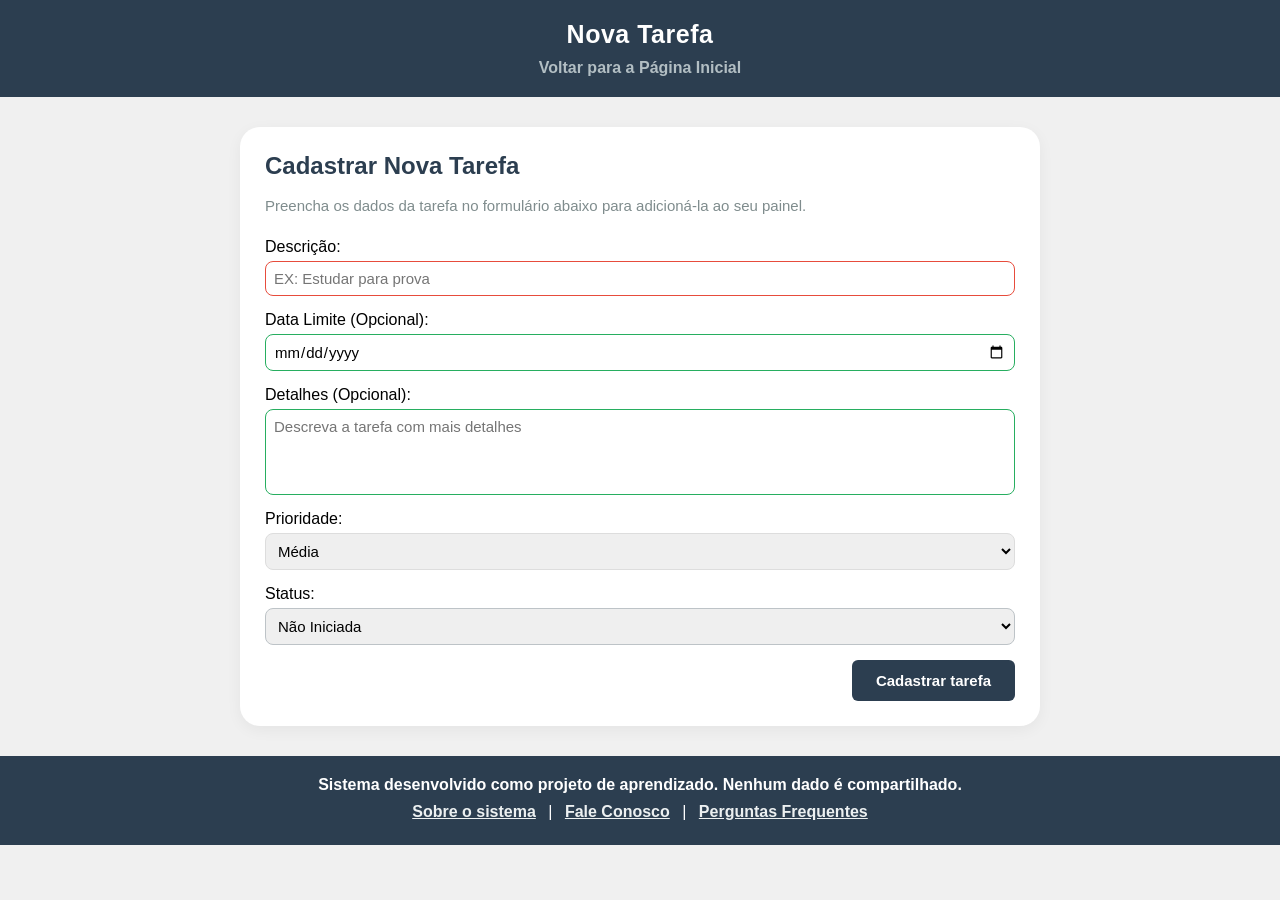
<file: pages/cadastro.html>
<!DOCTYPE html>
<html lang="pt-BR">

<head>
    <meta charset="UTF-8">
    <title>Cadastro de Tarefa - Sistema</title>
    <link rel="stylesheet" href="../css/estilo.css">
</head>

<body>
    
    <header>
        <h1>Nova Tarefa</h1>
        <p><a href="../index.html">Voltar para a Página Inicial</a></p>
    </header>

    <main>
        <section class="form-section">
            <h2>Cadastrar Nova Tarefa</h2>
            <p class="form-intro">Preencha os dados da tarefa no formulário abaixo para adicioná-la ao seu painel.</p>
            
            <form method="post" action="">
                <div class="form-group">
                    <label for="descricao">Descrição:</label>
                    <input type="text" id="descricao" name="descricao" placeholder="EX: Estudar para prova" required>
                </div>

                <div class="form-group">
                    <label for="data_limite">Data Limite (Opcional):</label>
                    <input type="date" id="data_limite" name="data_limite">
                </div>

                <div class="form-group">
                    <label for="detalhes">Detalhes (Opcional):</label>
                    <textarea name="detalhes" id="detalhes" rows="4" placeholder="Descreva a tarefa com mais detalhes"></textarea>
                </div>

                <div class="form-group">
                    <label for="prioridade">Prioridade:</label>
                    <select name="prioridade" id="prioridade" required>
                        <option value="baixa">Baixa</option>
                        <option value="media" selected>Média</option>
                        <option value="alta">Alta</option>
                    </select>
                </div>

                <div class="form-group">
                    <label for="status">Status:</label>
                    <select name="status" id="status">
                        <option value="nao_iniciada" selected>Não Iniciada</option>
                        <option value="em_andamento">Em Andamento</option>
                    </select>
                </div>

                <div class="btn_cont">
                    <button type="submit">Cadastrar tarefa</button>
                </div>
            </form>
        </section>
    </main>

    <footer>
        <p><strong>Sistema desenvolvido como projeto de aprendizado. Nenhum dado é compartilhado.</strong></p>
        <p class="footer-links">
            <a href="sobre.html">Sobre o sistema</a> |
            <a href="contato.html">Fale Conosco</a> |
            <a href="faq.html">Perguntas Frequentes</a>
        </p>
    </footer>
</body>

</html>
</file>
<file: css/estilo.css>
* {
  box-sizing: border-box;
}

body {
  font-family: Arial, Helvetica, sans-serif;
  background-color: #f0f0f0;
  margin: 0;
  padding: 0;
}

/* ============================================
   CABEÇALHO (HEADER) E MENU (NAV)
   ============================================ */
header {
  background-color: #2c3e50;
  padding: 20px;
  margin: 0;
  color: white;
  display: flex;
  flex-direction: column;
  justify-content: center;
  gap: 10px;
}

header h1 {
  margin: 0;
  text-align: center;
  font-size: 25px;
  font-weight: bold;
  letter-spacing: 0.5px;
}

header p {
  margin: 0;
  font-size: 16px;
  color: #b2bec3;
  text-align: center;
}

header a {
  color: #b2bec3;
  text-decoration: none;
  font-weight: bold;
  transition: color 0.2s;
}

header a:hover {
  color: #3498db;
  text-decoration: underline;
}

nav {
  background-color: #34495e;
  color: white;
  padding: 15px;
  margin: 0;
  display: flex;
  flex-direction: column;
  align-items: center;
  gap: 10px;
}

nav h2 {
  margin: 0;
  font-size: 20px;
  color: #ecf0f1;
}

nav ul {
  display: flex;
  justify-content: center;
  list-style: none;
  padding: 0;
  margin: 0;
  gap: 20px;
}

nav a {
  color: white;
  text-decoration: none;
  font-weight: bold;
}

nav a:hover {
  color: #3498db;
}

nav a.active {
  color: #3498db;
  border-bottom: 2px solid #3498db;
}

/* ============================================
   ESTRUTURA PRINCIPAL (MAIN) E SEÇÕES
   ============================================ */
main {
  position: relative;
  max-width: 800px;
  width: 100%;
  margin: 30px auto;
  background-color: white;
  padding: 25px;
  border-radius: 20px;
  box-shadow: 0 4px 15px rgba(0, 0, 0, 0.05);
}

.introduction {
  display: flex;
  flex-direction: column;
  justify-content: center;
  padding: 0;
  margin: 0;
}

.introduction h2 {
  text-align: center;
  margin-bottom: 20px;
  color: #2c3e50;
}

.introduction ul {
  display: none;
}

.tabela-section, .form-section {
  width: 100%;
}

.tabela-section h2, .form-section h2 {
  color: #2c3e50;
  margin-top: 0;
  margin-bottom: 10px;
}

.tabela-intro, .form-intro {
  color: #7f8c8d;
  font-size: 15px;
  line-height: 1.5;
  margin-bottom: 20px;
}

/* ============================================
   CARDS DE RECURSOS (INDEX.HTML)
   ============================================ */
.cards-container {
  display: flex;
  flex-direction: row;
  justify-content: space-between;
  gap: 15px;
  margin: 25px 0 40px 0;
}

.card {
  flex: 1;
  background-color: #f8fafc;
  border: 1px solid #e2e8f0;
  border-radius: 12px;
  padding: 20px;
  text-align: center;
  box-shadow: 0 4px 6px rgba(0, 0, 0, 0.02);
  transition: transform 0.2s, box-shadow 0.2s;
}

.card:hover {
  transform: translateY(-5px);
  box-shadow: 0 10px 15px rgba(0, 0, 0, 0.05);
  border-color: #2980b9;
}

.card-icon {
  display: block;
  font-size: 20px;
  margin-bottom: 10px;
}

.card h3 {
  margin: 0 0 8px 0;
  font-size: 16px;
  color: #2c3e50;
}

.card p {
  margin: 0;
  font-size: 13px;
  color: #7f8c8d;
  line-height: 1.4;
}

/* ============================================
   TABELAS E BADGES
   ============================================ */
table {
  width: 100%;
  border-collapse: collapse;
  margin: 20px 0;
}

th, td {
  border: 1px solid #ddd;
  padding: 10px;
  text-align: left;
}

th {
  background-color: #2c3e50;
  color: white;
}

tbody tr:nth-child(even) {
  background-color: #f9f9f9;
}

tbody tr:hover {
  background-color: #e8f4fd;
}

tfoot td {
  text-align: center;
  font-weight: bold;
}

.badge {
  padding: 4px 8px;
  border-radius: 4px;
  font-size: 12px;
  font-weight: bold;
  color: white;
  display: inline-block;
}

.badge-alta { background-color: #e74c3c; }
.badge-media { background-color: #f39c12; }
.badge-baixa { background-color: #27ae60; }

/* ============================================
   FORMULÁRIOS E INPUTS
   ============================================ */
form {
  display: flex;
  flex-direction: column;
  gap: 15px;
}

.form-group {
  display: flex;
  flex-direction: column;
  gap: 5px;
}

input, select, textarea {
  padding: 8px;
  border: 1px solid #ddd;
  border-radius: 8px;
  font-size: 15px;
  font-family: inherit;
  resize: none;
  transition: border-color 0.3s, box-shadow 0.3s;
}

input:focus, select:focus, textarea:focus {
  outline: none;
  border-color: #3498db;
  box-shadow: 0 0 5px rgba(52, 152, 219, 0.3);
}

input:optional, textarea:optional, select:optional {
  border-color: #bdc3c7;
}

input:valid, textarea:valid {
  border-color: #27ae60;
}

input:invalid, textarea:invalid {
  border-color: #e74c3c;
}

input:focus:invalid, textarea:focus:invalid {
  border-color: #3498db;
  box-shadow: 0 0 5px rgba(52, 152, 219, 0.3);
}

/* ============================================
   BOTÕES E ELEMENTOS DE AÇÃO
   ============================================ */
button {
  padding: 12px 24px;
  background-color: #2c3e50;
  color: white;
  border: none;
  border-radius: 6px;
  font-size: 15px;
  font-family: inherit;
  cursor: pointer;
  font-weight: bold;
  transition: background-color 0.2s;
}

button:hover {
  background-color: #34495e;
}

.btn_cont {
  display: flex;
  flex-direction: row;
  justify-content: flex-end;
}

.btn-action {
  display: inline-block;
  padding: 5px 10px;
  border-radius: 4px;
  font-size: 13px;
  font-weight: bold;
  text-decoration: none;
  margin-right: 5px;
  transition: background-color 0.2s;
}

.btn-edit {
  background-color: #3498db;
  color: white;
}

.btn-edit:hover {
  background-color: #2980b9;
}

.btn-delete {
  background-color: #95a5a6;
  color: white;
}

.btn-delete:hover {
  background-color: #c0392b;
}

.btn-histor{
  position: relative;
  right: -550px;
  margin: 5px;
  margin-bottom: 10px;
}

/* ============================================
   ELEMENTOS DE COMPONENTES (FAQ E IMAGENS)
   ============================================ */
details {
  background-color: #f8fafc;
  border: 1px solid #e2e8f0;
  border-radius: 8px;
  padding: 15px;
  margin-bottom: 12px;
  transition: border-color 0.3s, box-shadow 0.3s;
}

details[open] {
  border-color: #3498db;
  box-shadow: 0 4px 6px rgba(52, 152, 219, 0.05);
}

summary {
  font-weight: bold;
  color: #2c3e50;
  cursor: pointer;
  outline: none;
}

details p {
  margin: 10px 0 0 0;
  color: #7f8c8d;
  font-size: 14px;
  line-height: 1.5;
}

.logo-container {
  display: flex;
  justify-content: center;
  margin-top: 25px;
}

/* ============================================
   RODAPÉ (FOOTER)
   ============================================ */
footer {
  text-align: center;
  padding: 15px;
  background-color: #2c3e50;
  color: white;
  margin-top: 30px;
}

footer p {
  margin: 5px 0;
}

.footer-links a {
  display: inline-block;
  color: #ecf0f1;
  font-weight: bold;
  text-decoration: underline;
  padding: 4px 8px;
  transition: transform 0.2s, color 0.2s;
}

.footer-links a:hover {
  color: #3498db;
  text-decoration: none;
  transform: translateY(-2px);
}
</file>
